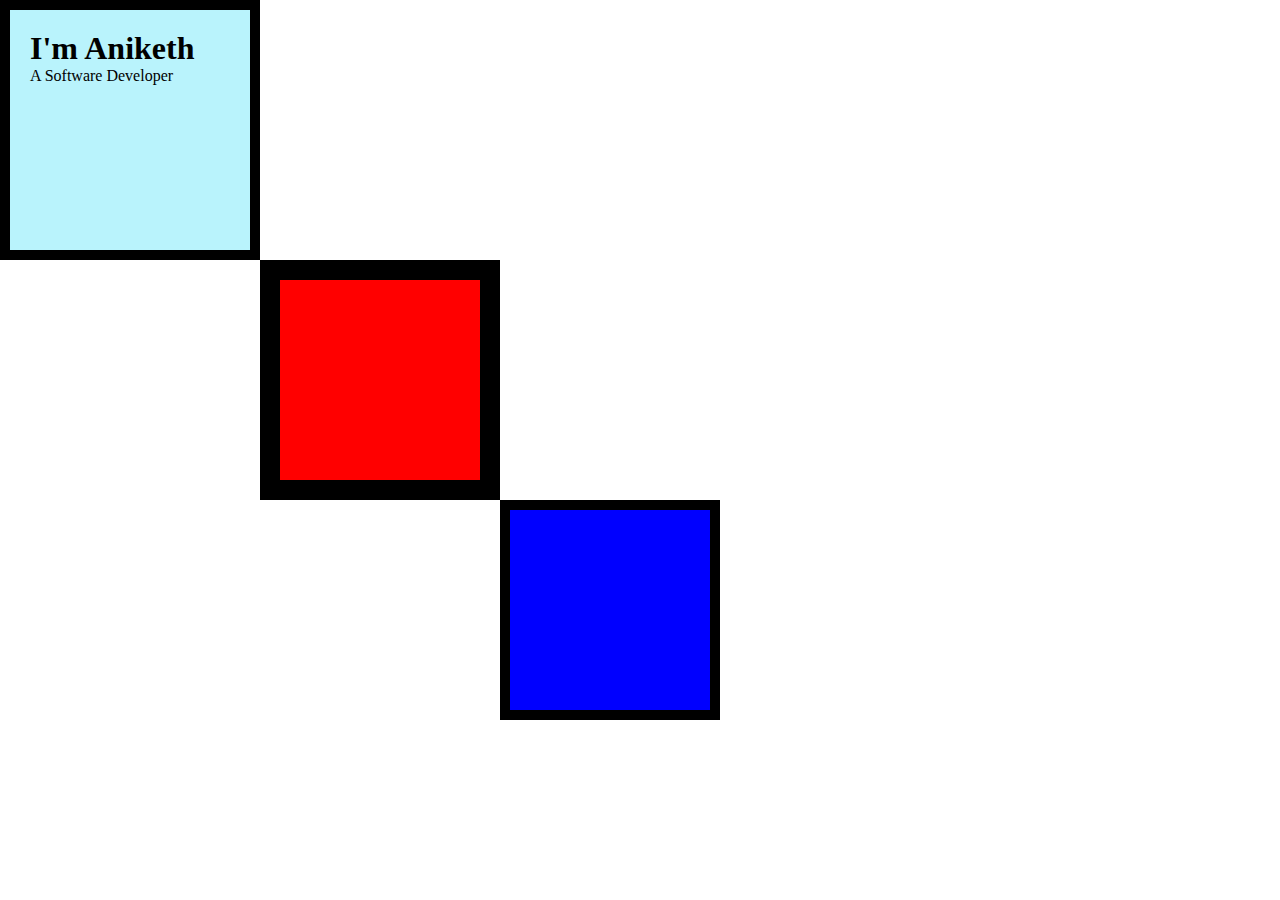
<file: exercise1.html>
<!DOCTYPE html>
<html lang="en">
<head>
    <meta charset="utf-8">
    <title>Aniketh G</title>
    <link rel="stylesheet" href="css/master_exercise.css">
    <link rel="icon" href="favicon.ico">
</head>

<body>
<div class="top-container">
<h1>I'm Aniketh</h3>
<p>A Software Developer</p>
</div>

<div class="middle-container">
</div>

<div class="bottom-container">
</div>

</body>
</html>
</file>
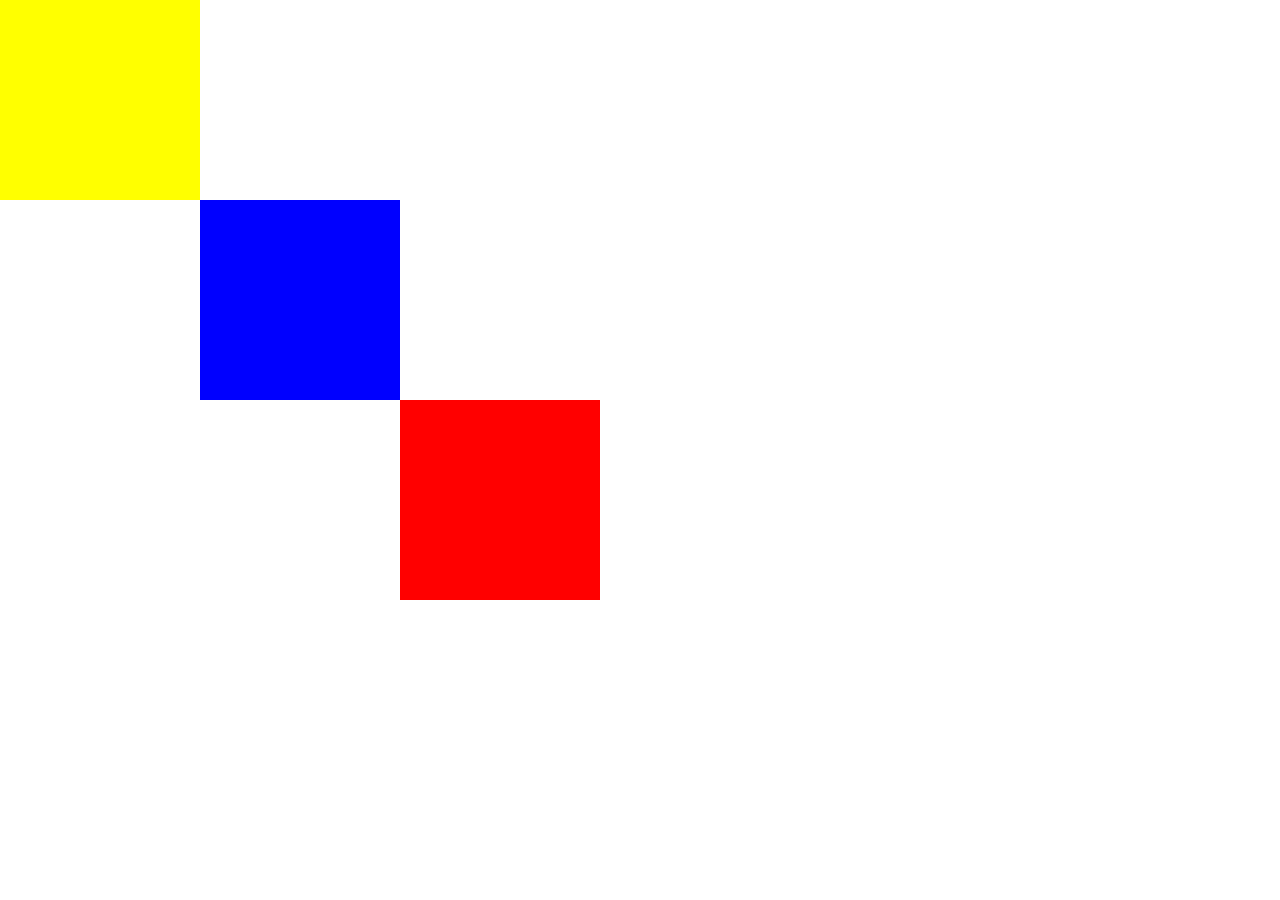
<file: exercise2.html>
<!DOCTYPE html>
<html lang="en">
<head>
    <meta charset="UTF-8">
    <meta http-equiv="X-UA-Compatible" content="IE=edge">
    <meta name="viewport" content="width=device-width, initial-scale=1.0">
    <title>Exercise 2</title>
    <link rel="stylesheet" href="css/exercise2.css">   
    <link rel="icon" href="favicon.ico">
</head>
<body>

    <div class="c1"></div>
    <div class="c2"></div>
    <div class="c3"></div>
    
</body>
</html>
</file>
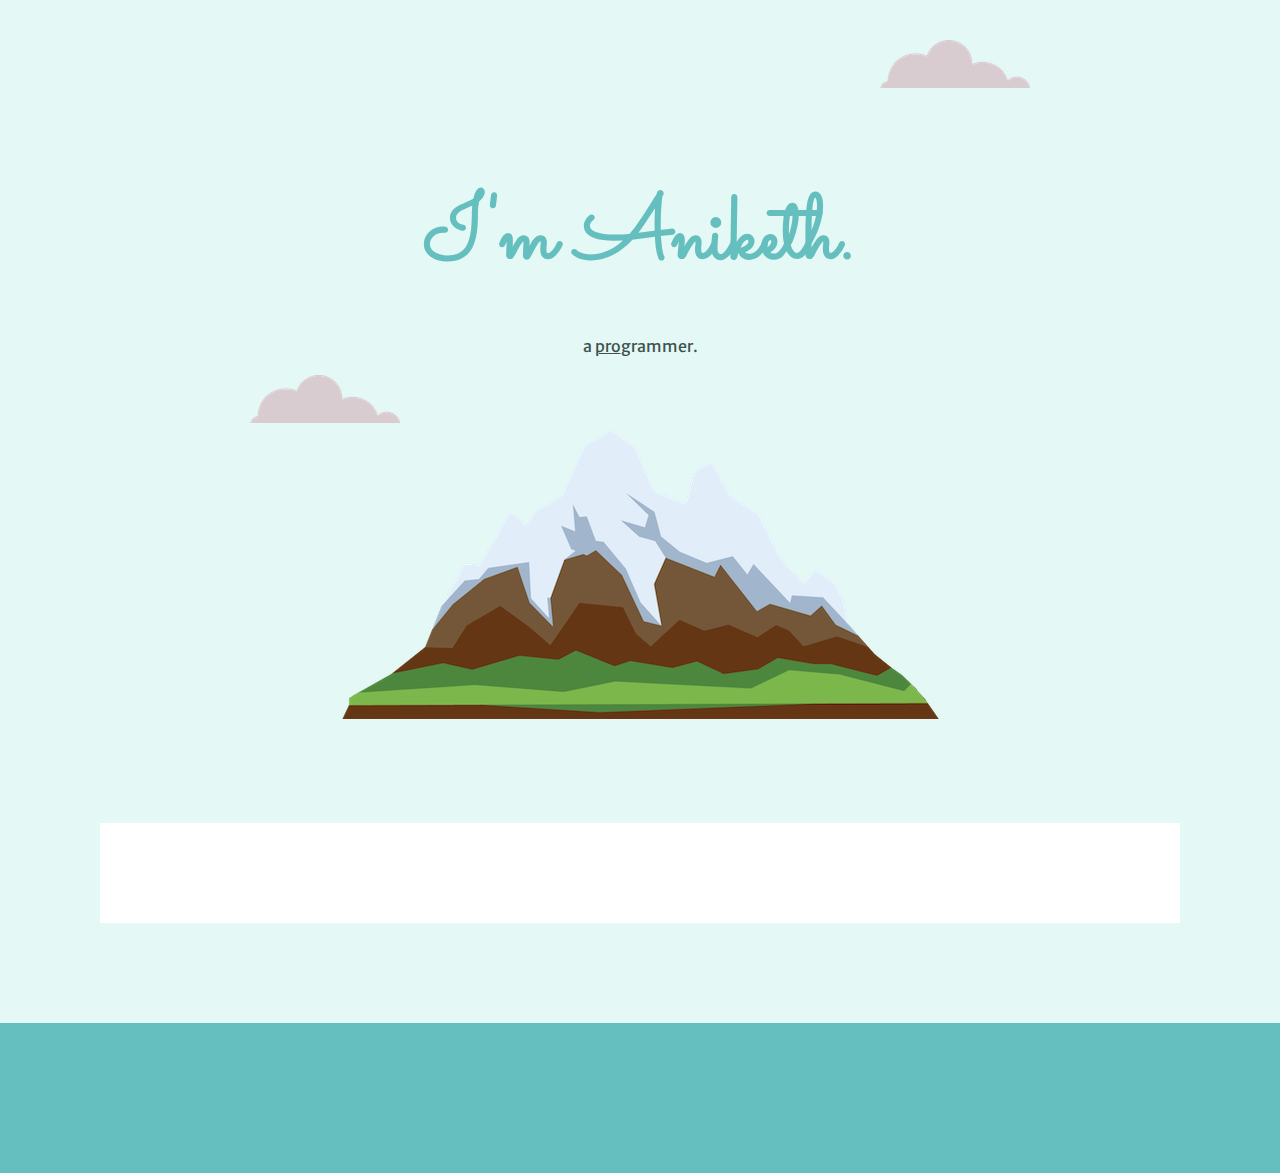
<file: StubCode (my code here).html>
<!DOCTYPE html>
<html lang="en">

<head>
    <meta charset="utf-8">
    <title>Aniketh G</title>
    <link rel="stylesheet" href="css/master.css">
    <link rel="icon" href="favicon.ico">
    <link rel="preconnect" href="https://fonts.googleapis.com">
    <link rel="preconnect" href="https://fonts.gstatic.com" crossorigin>
    <link
        href="https://fonts.googleapis.com/css2?family=Merriweather+Sans&family=Montserrat&family=Sacramento&display=swap"
        rel="stylesheet">
</head>

<body>

    <div class="top-container">

        <img class="top-cloud" src="CSS - My Site Images/cloud.png">

        <h1>I'm Aniketh.</h1>
        <p>a <span class="keep">pro</span>grammer.</p>

        <img src="CSS - My Site Images/mountain.png">

        <img class="bottom-cloud" src="CSS - My Site Images/cloud.png">


    </div>

    <div class="middle-container">

    </div>
    <div class="bottom-container">

    </div>

</body>

</html>
</file>
<file: css/master_exercise.css>
body{
    margin: 0;
}

h1{
    margin: 0;
}
p{
    margin: 0;
}

.top-container{
    background-color:#B9F3FC;
    height: 200px;
    width: 200px;
    padding: 20px;
    border: solid 10px;
}

.middle-container{
    height: 200px;
    width: 200px;
    background-color: red;
    margin-left: 260px;
    border: solid 20px; 
}
.bottom-container{
    height: 200px;
    width: 200px;
    border: solid 10px;
    margin-left: 500px;
    background-color: blue;
}
</file>
<file: css/exercise2.css>
body{
    margin: 0px;
}

.c1{
    width: 200px;
    height:  200px;
    background-color: blue;
    position: absolute;
    left: 200px;
    top: 200px;    
}
.c2{
    width: 200px;
    height:  200px;
    background-color: yellow;
    position: absolute;

}
.c3{
    width: 200px;
    height:  200px;
    background-color: red;
    position: absolute;
    left: 400px;
    top: 400px;
}
</file>
<file: css/master.css>
body{
    color: #40514E;
    margin: 0;
    text-align: center;
    
    font-family: 'Merriweather Sans', sans-serif;
    background-color: #E4F9F5;
    font-size: 1em;
}

.top-container{
    
    background-color: #E4F9F5;
    position:relative;
    padding-top: 100px;

}
.middle-container{
    margin: 100px;
    padding: 50px;
    background-color: white;
}
.bottom-container{
    font-family: 'Montserrat', sans-serif;
    padding: 100px 100px 50px 100px;
    background-color: #66BFBF;
}

h1{
    margin: 50px auto 0 auto;

    font-family: 'Sacramento', sans-serif;
    font-size: 5.62rem;
    color: #66BFBF;
    line-height: 2;
}

h2{
    font-family: 'Montserrat', sans-serif;
    font-size: 2.5rem;
    color: #66BFBF;
    font-weight: normal;
    padding: 10px;
}

h3{
    font-family: 'Montserrat', sans-serif;
    color: #11999E;
}

p{
    margin: 0;
    line-height: 2;
}

.top-cloud {
    position:absolute;
    right: 250px;
    top: 40px;
}

.bottom-cloud {
    position:absolute;
    left: 250px;
    bottom: 300px;
}

.keep{
    text-decoration: underline;
}

.img1{
    margin-top: 30px;
    width: 250px;
    height: 200px;
    border-radius: 10%;
}

.img2{
    width: 25%;
    border-radius: 5%;
    float: left;
    margin-right: 30px;
}

.img3{
    width: 25%;
    border-radius: 5%;
    float: right;
    margin-left: 30px;
}

a{
    color:#11999E;
}

.skill-row{
    width: 50%;
    margin: 100px auto 100px auto;
    text-align: left;
    line-height: 2;
}

.code-skill-description1{
    clear:left;
}

.code-skill-description2{
    clear:right;
}

hr{
    border-style: none;
    border-top-style: dotted;
    border-width: 7px;
    border-color: gray;
    width: 100px;
}

.intro{
    width: 30%;
    margin: auto;
}

.contact-message {
    width: 40px;
    margin: 40px 0 40px 0;
}

.btn {
  background: #30e3cb;
  background-image: -webkit-linear-gradient(top, #30e3cb, #2980b9);
  background-image: -moz-linear-gradient(top, #30e3cb, #2980b9);
  background-image: -ms-linear-gradient(top, #30e3cb, #2980b9);
  background-image: -o-linear-gradient(top, #30e3cb, #2980b9);
  background-image: linear-gradient(to bottom, #30e3cb, #2980b9);
  -webkit-border-radius: 8;
  -moz-border-radius: 8;
  border-radius: 8px;
  font-family: 'Montserrat', sans-serif;;
  color: #ffffff;
  font-size: 20px;
  padding: 10px 20px 10px 20px;
  text-decoration: none;
}

.btn:hover {
  background: #2b8cc9;
  background-image: -webkit-linear-gradient(top, #2b8cc9, #3498db);
  background-image: -moz-linear-gradient(top, #2b8cc9, #3498db);
  background-image: -ms-linear-gradient(top, #2b8cc9, #3498db);
  background-image: -o-linear-gradient(top, #2b8cc9, #3498db);
  background-image: linear-gradient(to bottom, #2b8cc9, #3498db);
  text-decoration: none;
}

.footer-link:hover{
    color: white;
}

.footer-link{
    margin: 50px;
    text-decoration: none;
}
</file>
